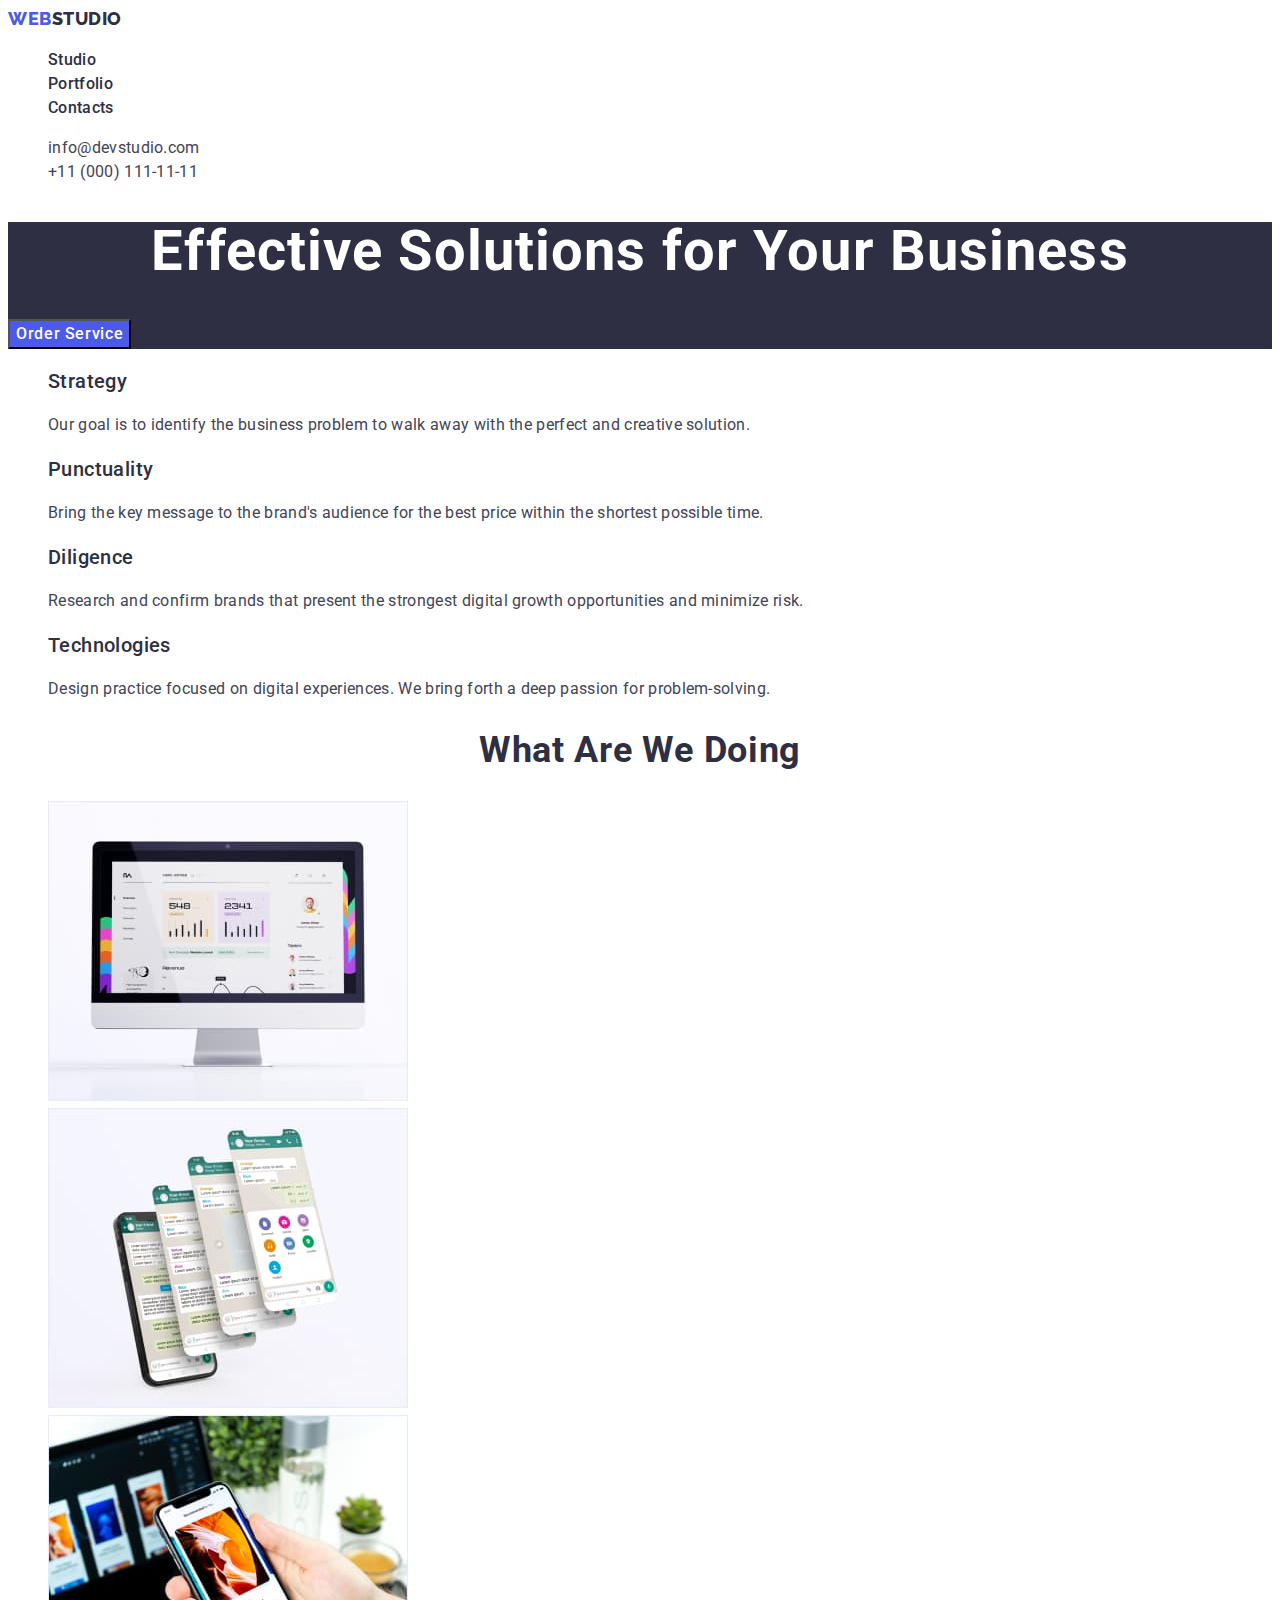
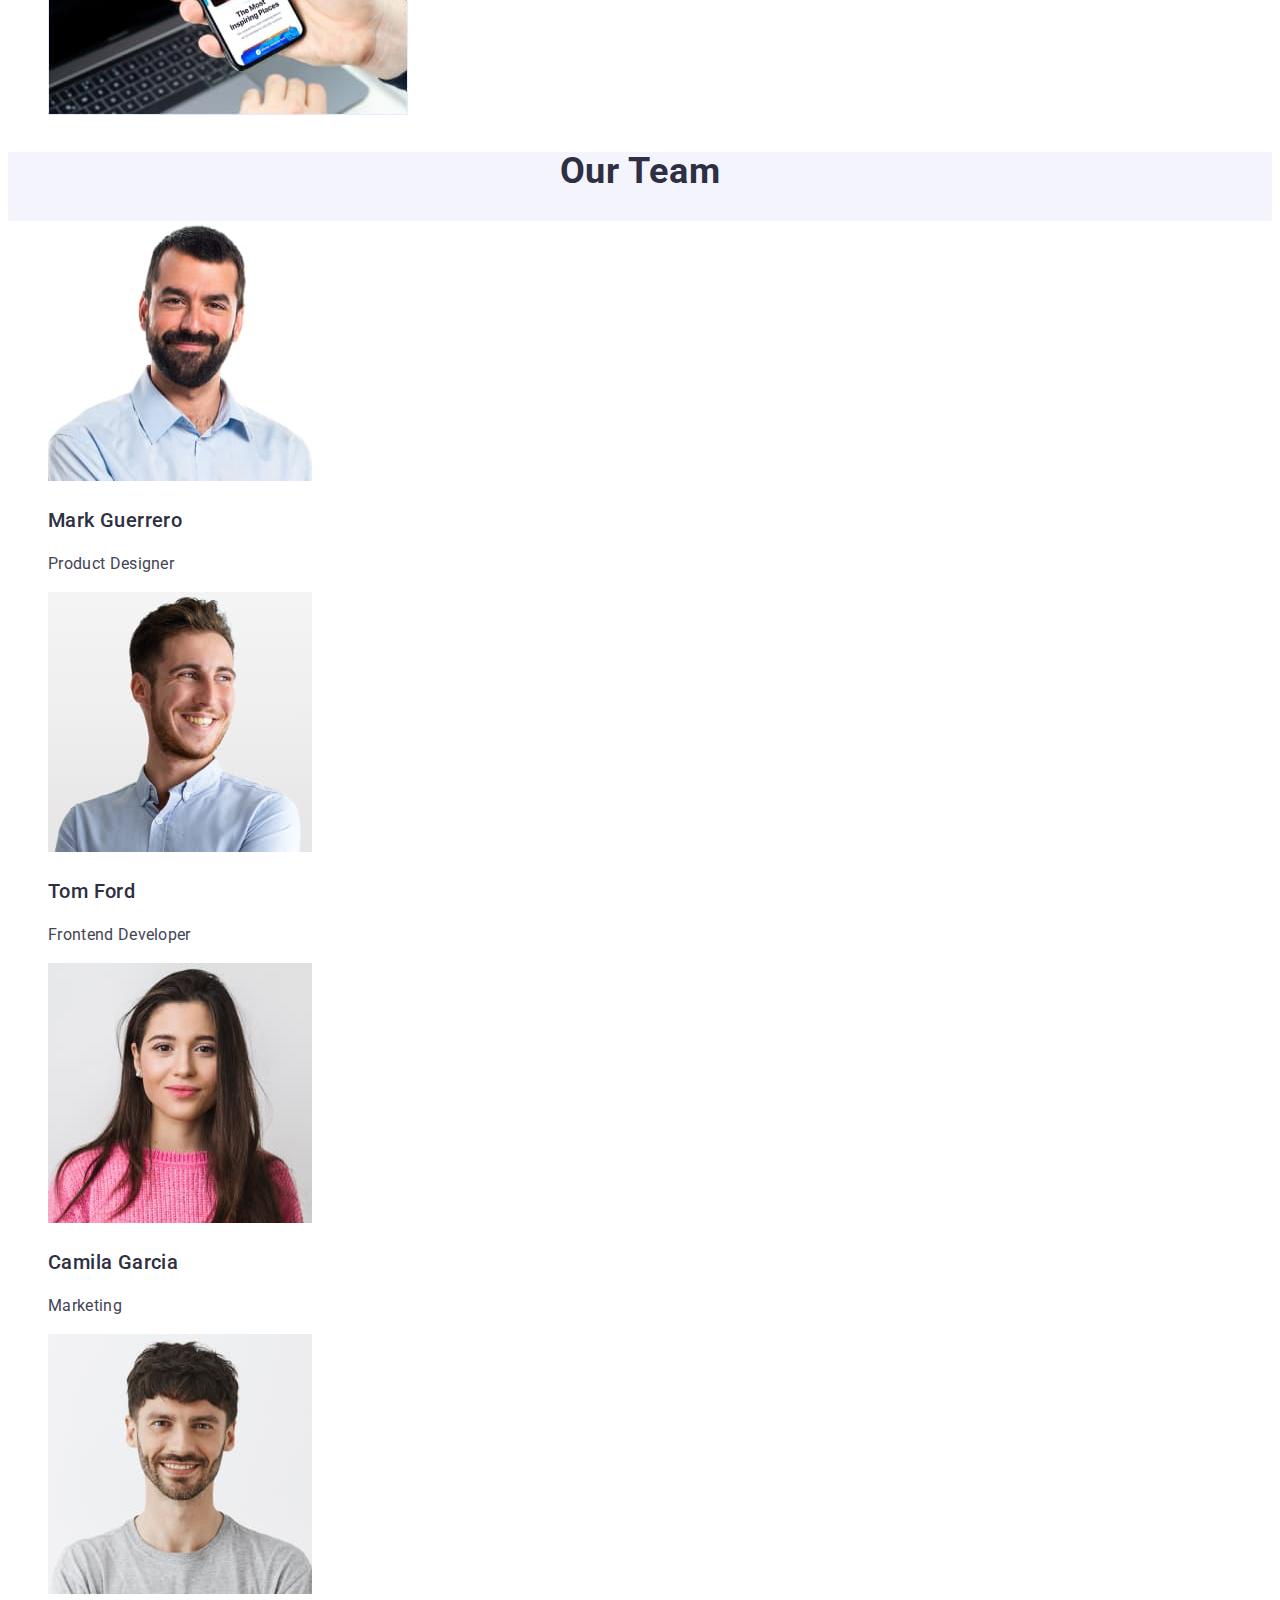
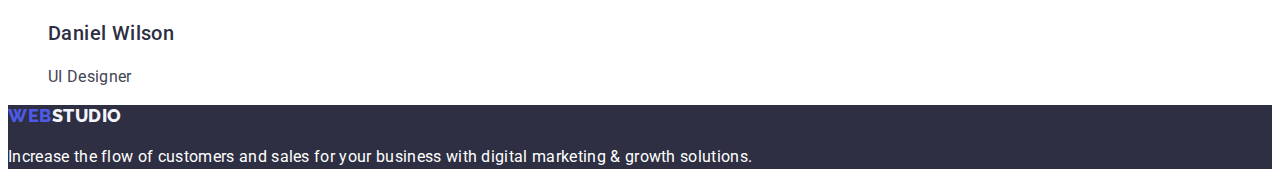
<file: index.html>
<!DOCTYPE html>
<html lang="en">
<head>
    <meta charset="UTF-8">
    <meta http-equiv="X-UA-Compatible" content="IE=edge">
    <meta name="viewport" content="width=device-width, initial-scale=1.0">

    <link rel="preconnect" href="https://fonts.googleapis.com">
    <link rel="preconnect" href="https://fonts.gstatic.com" crossorigin>
    <link href="https://fonts.googleapis.com/css2?family=Raleway:wght@800&family=Roboto:wght@400;500;700;900&display=swap"
        rel="stylesheet">

    <title>Studio</title>
    <link rel="stylesheet" href="./css/styles.css">

</head>
<body>
    <header>
        <!-- Top Line -->
        <nav>
            <a href="./index.html" class="logo link">Web<span class="logo-color">Studio</span></a>
            
            <ul class="site-nav list">
              <li><a href="./index.html" class="link">Studio</a></li>
              <li><a href="./portfolio.html" class="link">Portfolio</a></li>
              <li><a href="" class="link">Contacts</a></li>
            </ul>
        </nav>
        <address class="auth-address">
            <ul class="auth-nav list">
                <li><a href="mailto:info@devstudio.com" class="link">info@devstudio.com</a></li>
                <li><a href="tel:+110001111111" class="link">+11 (000) 111-11-11</a></li>
            </ul>
        </address>
    </header>
    <!-- Page content -->
    <main>
        <!-- Hero image -->
        <section class="hero">
            <h1 class="hero-title">Effective Solutions for Your Business</h1>
            <button type="button" class="button"> Order Service</button>
        </section>
        <!-- section 1 -->
        <section class="section">
            <h2 hidden class="section-title">features</h2>
            <ul class="feature-list list">
                <li>
                    <h3 class="title">Strategy</h3>
                    <p class="text">Our goal is to identify the business problem to walk away with the perfect and creative solution.</p>
                </li>
                <li>
                    <h3 class="title">Punctuality</h3>
                    <p class="text">Bring the key message to the brand's audience for the best price within the shortest possible time.</p>
                </li>
                <li>
                    <h3 class="title">Diligence</h3>
                    <p class="text">Research and confirm brands that present the strongest digital growth opportunities and minimize risk.</p>
                </li>
                <li>
                    <h3 class="title">Technologies</h3>
                    <p class="text">Design practice focused on digital experiences. We bring forth a deep passion for problem-solving.</p>
                </li>
            </ul>
        </section>
        <!-- section 2 -->
        <section class="section">
            <h2 class="section-title">What are we doing</h2>
            <ul class="work-list list">
                <li>
                    <img src="./images/img1.jpg" alt="overview" width="360">
                </li>
                <li>
                    <img src="./images/img2.jpg" alt="mobile" width="360">
                </li>
                <li>
                    <img src="./images/img3.jpg" alt="design" width="360">
                </li>
            </ul>
        </section>
        <!-- section 3 -->
        <section class="section-team">
            <h2 class="section-title">Our Team</h2>
            <ul class="team-list list team-card">
                <li class="team-card">
                    <img src="./images/Mark.jpg" alt="Mark" width="264">
                    <h3 class="title">Mark Guerrero</h3>
                    <p class="text-team">Product Designer</p>
                </li>
                <li class="team-card">
                    <img src="./images/Tom.jpg" alt="Tom" width="264">
                    <h3 class="title">Tom Ford</h3>
                    <p class="text-team">Frontend Developer</p>
                </li>
                <li class="team-card">
                    <img src="./images/Camila.jpg" alt="Camila" width="264">
                    <h3 class="title">Camila Garcia</h3>
                    <p class="text-team">Marketing</p>
                </li>
                <li class="team-card">
                    <img src="./images/Daniel.jpg" alt="Daniel" width="264">
                    <h3 class="title">Daniel Wilson</h3>
                    <p class="text-team">UI Designer</p>
                </li>
            </ul>
        </section>
    </main>
<!-- Footer -->
    <footer class="footer">
        <a href="./index.html" class="logo link">Web<span class="logo-footer">Studio</span></a>
        <p>Increase the flow of customers and sales for your business with digital marketing & growth solutions.</p>
    </footer>

</body>
</html>
</file>
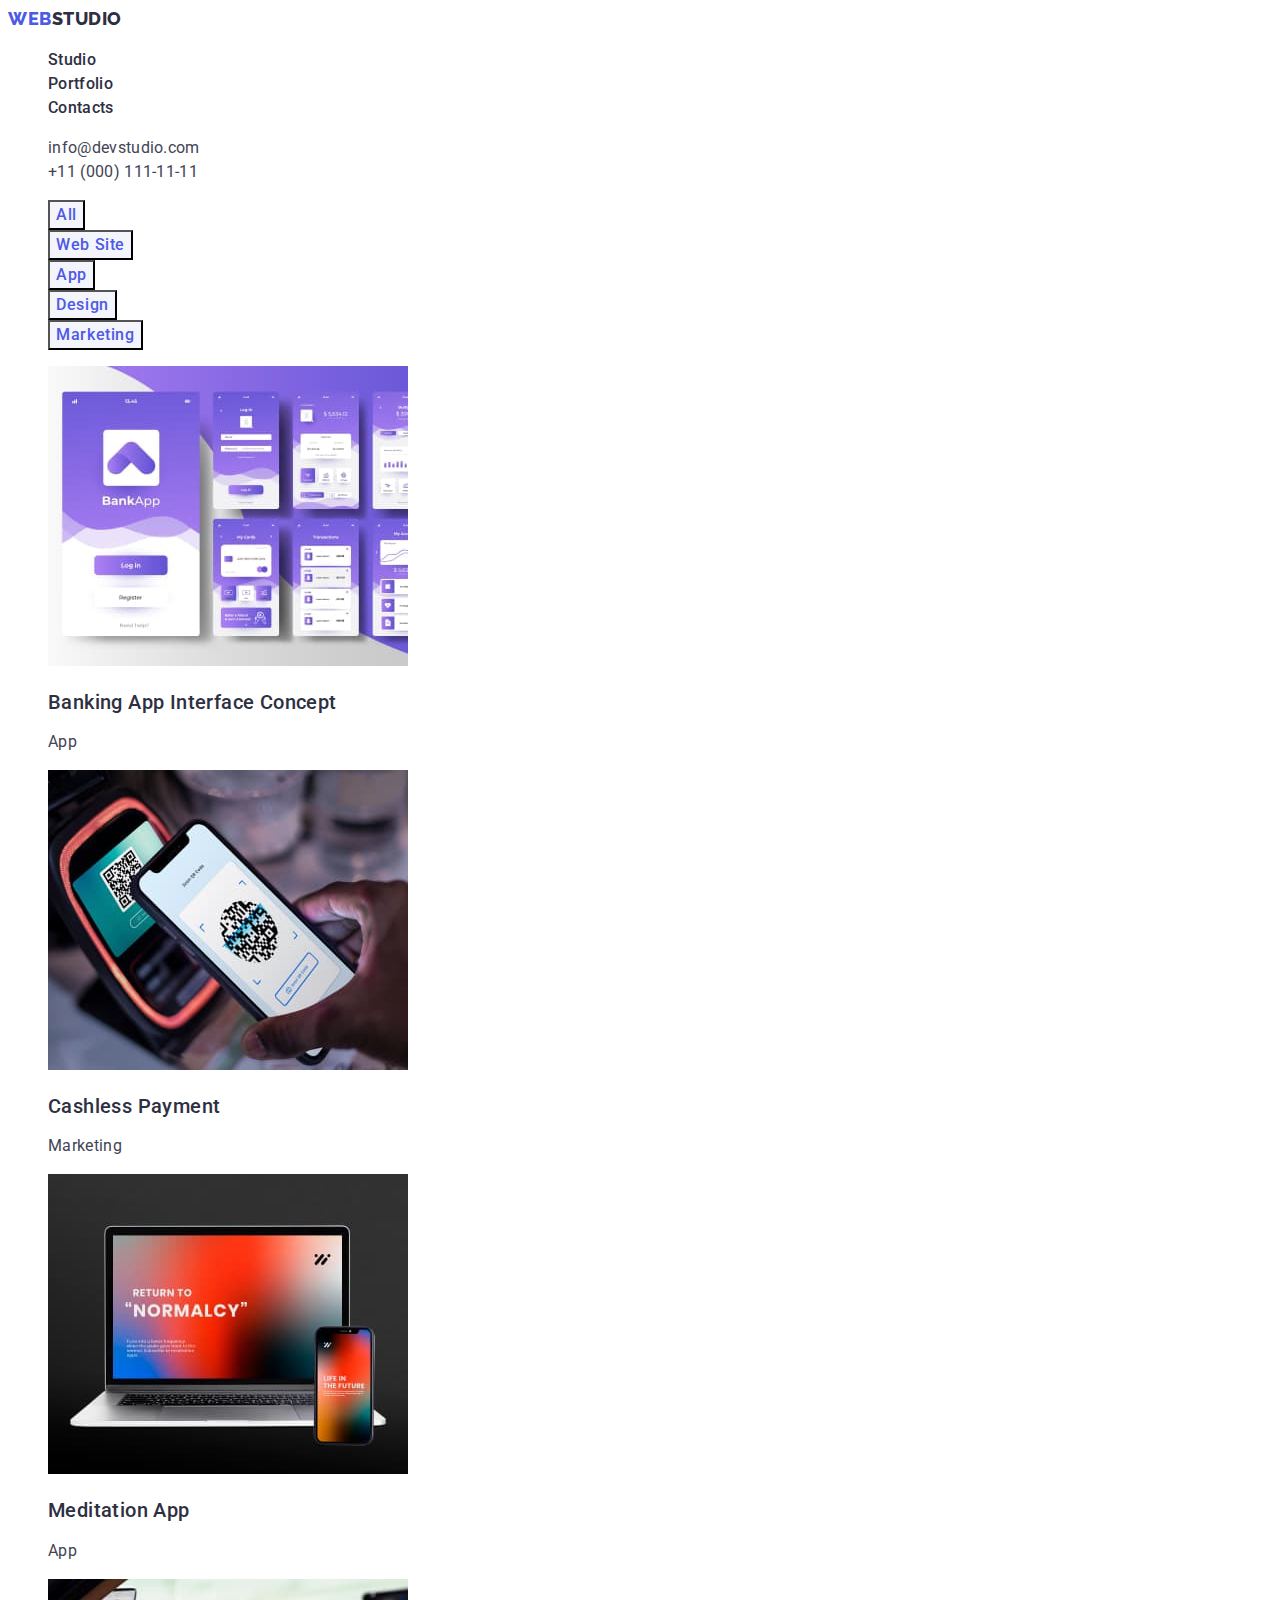
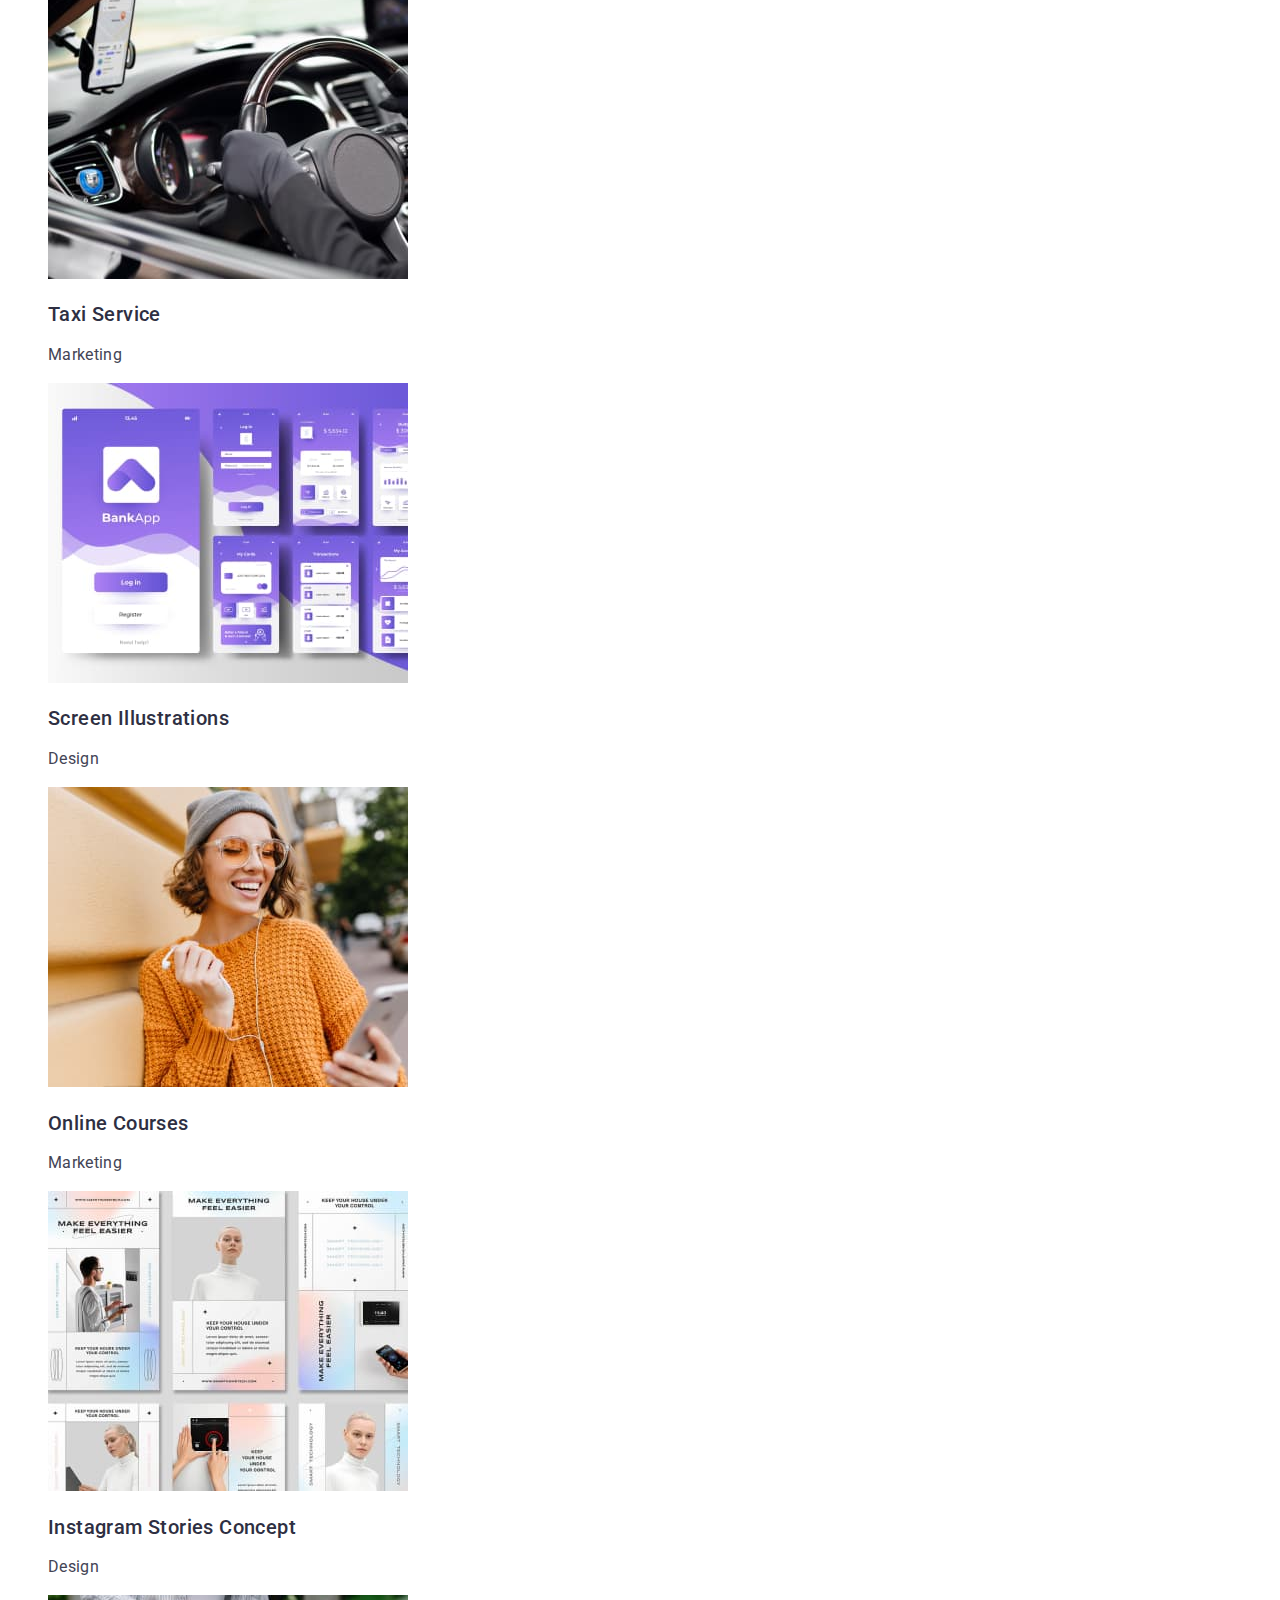
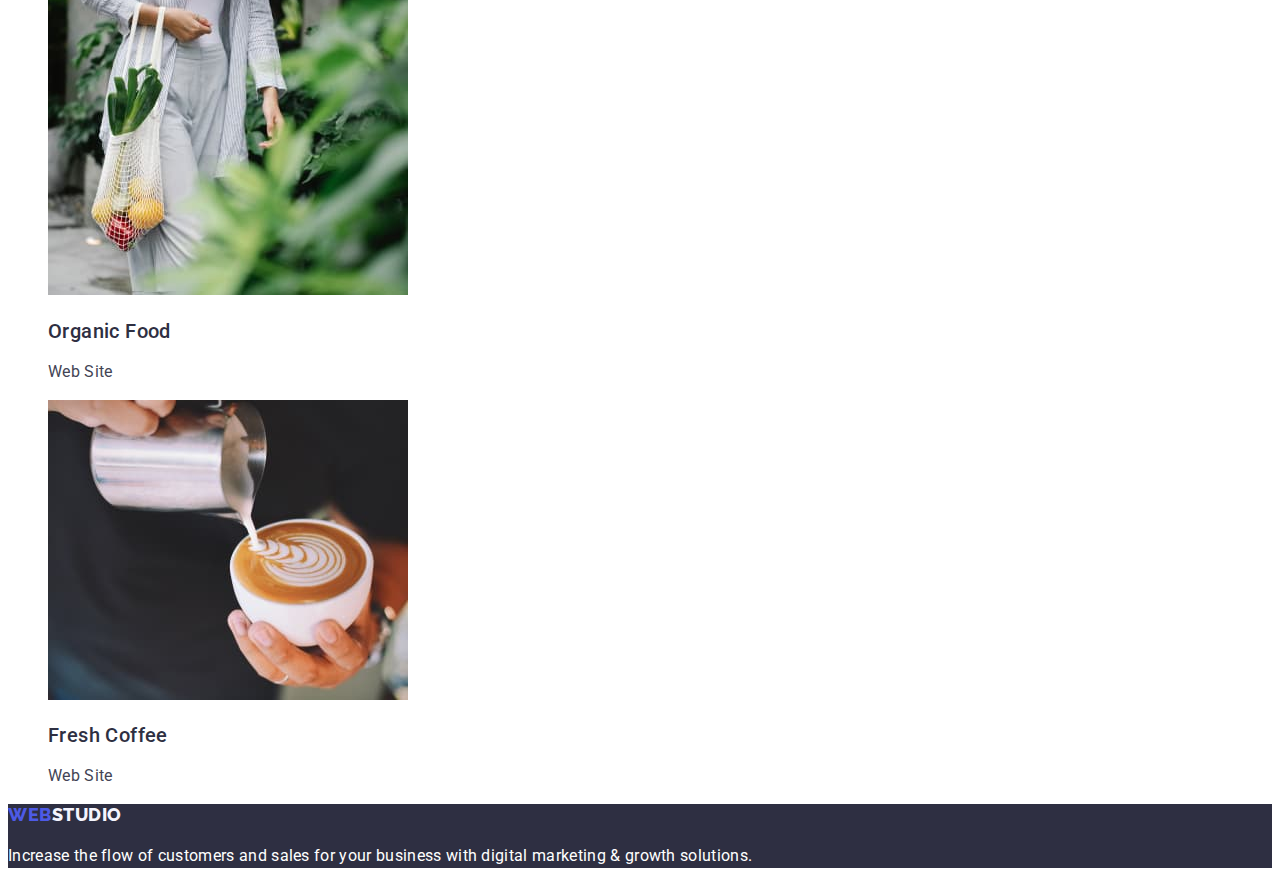
<file: portfolio.html>
<!DOCTYPE html>
<html lang="en">

<head>
    <meta charset="UTF-8">
    <meta http-equiv="X-UA-Compatible" content="IE=edge">
    <meta name="viewport" content="width=device-width, initial-scale=1.0">

    <link rel="preconnect" href="https://fonts.googleapis.com">
    <link rel="preconnect" href="https://fonts.gstatic.com" crossorigin>
    <link href="https://fonts.googleapis.com/css2?family=Raleway:wght@800&family=Roboto:wght@400;500;700;900&display=swap"
        rel="stylesheet">
    <title>Portfolio</title>
    <link rel="stylesheet" href="./css/styles.css">

</head>
<body>
    <header>
        <!-- Top Line -->
        <nav>
            <a href="./index.html" class="logo link">Web<span class="logo-color">Studio</span></a>

            <ul class="site-nav list">
                <li><a href="./index.html" class="link">Studio</a></li>
                <li><a href="./portfolio.html" class="link">Portfolio</a></li>
                <li><a href="" class="link">Contacts</a></li>
            </ul>
        </nav>
        <address class="auth-address">
            <ul  class="auth-nav list">
                <li><a href="mailto:info@devstudio.com" class="link">info@devstudio.com</a></li>
                <li><a href="tel:+110001111111" class="link"> +11 (000) 111-11-11</a></li>
            </ul>
        </address>
    </header>
    <!-- Page content -->
    <main>
        <section>
            <h1 hidden>Portfolio</h1>
            <!--Top button  -->
            <ul class="list">
                <li>
                    <button type="button" class="button-portfolio">All</button>
                </li>
                <li>
                    <button type="button" class="button-portfolio">Web Site</button>
                </li>
                <li>
                    <button type="button" class="button-portfolio">App</button>
                </li>
                <li>
                    <button type="button" class="button-portfolio">Design</button>
                </li>
                <li>
                    <button type="button" class="button-portfolio">Marketing</button>
                </li>
            </ul>
            <!-- Work Content -->
            <ul class="our-work list">
                <li>
                    <a href="" class="link"> 
                    <img src="./images/Portfolio/Banking.jpg" alt="Banking" width="360">
                    <h2 class="title">Banking App Interface Concept</h2>
                    <p class="text">App</p>
                    </a>
                </li>
                <li>
                    <a href="" class="link">
                    <img src="./images/Portfolio/Payment.jpg" alt="Payment" width="360">
                    <h2 class="title">Cashless Payment</h2>
                    <p class="text">Marketing</p>
                    </a>
                </li>
                <li>
                    <a href="" class="link">
                    <img src="./images/Portfolio/Meditation.jpg" alt="Meditation" width="360">
                    <h2 class="title">Meditation App</h2>
                    <p class="text">App</p>
                    </a>
                </li>
                <li>
                    <a href="" class="link">
                    <img src="./images/Portfolio/Taxi.jpg" alt="Taxi" width="360">
                    <h2 class="title">Taxi Service</h2>
                    <p class="text">Marketing</p>
                    </a>
                </li>
                <li>
                    <a href="" class="link">
                    <img src="./images/Portfolio/Banking.jpg" alt="Screen" width="360">
                    <h2 class="title">Screen Illustrations</h2>
                    <p class="text">Design</p>
                    </a>
                </li>
                <li>
                    <a href="" class="link">
                    <img src="./images/Portfolio/Courses.jpg" alt="Courses" width="360">
                    <h2 class="title">Online Courses</h2>
                    <p class="text">Marketing</p>
                    </a>
                </li>
                <li>
                    <a href="" class="link">
                    <img src="./images/Portfolio/Stories.jpg" alt="Stories" width="360">
                    <h2 class="title">Instagram Stories Concept</h2>
                    <p class="text">Design</p>
                    </a>
                </li>
                <li>
                    <a href="" class="link">
                    <img src="./images/Portfolio/Food.jpg" alt="Food" width="360">
                    <h2 class="title">Organic Food</h2>
                    <p class="text">Web Site</p>
                    </a>
                </li>
                <li>
                    <a href="" class="link">
                    <img src="./images/Portfolio/Coffee.jpg" alt="Coffee" width="360">
                    <h2 class="title">Fresh Coffee</h2>
                    <p class="text">Web Site</p>
                    </a>
                </li>
            </ul>

        </section>
        
    </main>
    <!-- Footer -->
    <footer class="footer">
        <a href="./index.html" class="logo link">Web<span class="logo-footer">Studio</span></a>
        <p>Increase the flow of customers and sales for your business with digital marketing & growth solutions.</p>
    </footer>

</body>

</html>
</file>
<file: css/styles.css>
:root {
  --primary-text-color: #434455;
  --title-text-color: #2E2F42;
  --accent-color: #4d5ae5;
  --primari-white-color: #ffffff;
  --background: #F4F4FD;
  --focus-hover-color: #404bbf;
}
 
body {
  background-color: var(--primari-white-color);
  color: var(--primary-text-color);
  font-family: Roboto, sans-serif;
  letter-spacing: 0.02em;
  font-size: 16px;
  line-height: 1.5;
}
.list {
  list-style-type: none;
}

/* Site nav */
.logo {
  color:var(--accent-color);
  font-family:Raleway, sans-serif;
  font-weight:800;
  font-size: 18px;
  Line-height: 1.17;
  text-decoration: none;
  letter-spacing: 0.03em;
  text-transform: uppercase;
}
.logo-color {
  color: var(--title-text-color);
}
.logo:hover, .logo:focus {
  color:var(--focus-hover-color);
}
.site-nav .link {
  color: var(--title-text-color);
  font-weight: 500;
  font-size: 16px;
  line-height: 1.5;
  text-decoration: none;
} 
.auth-address {
  font-style: normal;
}
.auth-nav .link {
  color:var(--primary-text-color);
  font-weight: 400;
  font-size: 16px;
  line-height: 1.5;
  text-decoration: none;
}
.link:hover,
.link:focus {
  color: var(--focus-hover-color);
}

/* section */
.hero {
 background-color: var(--title-text-color); 
}
.hero-title {
  color: var(--primari-white-color);
  font-weight: 700;
  font-size: 56px;
  line-height: 1.07;
  letter-spacing: 0.02em;
  text-align: center;
}

.button { 
  color: var(--primari-white-color);
  background: var(--accent-color);
  font-family: Roboto, sans-serif;
  font-weight: 500;
  font-size: 16px;
  line-height: 1.5;
  letter-spacing: 0.04em;
  cursor: pointer;
}
.button:hover, .button:focus {
  color: var(--primari-white-color);
  background: var(--focus-hover-color);
}
.section {
  color: var(--primary-text-color);
  background-color:var(--primari-white-color);
}
.section-title {
  color: var(--title-text-color);
  font-weight: 700;
  font-size: 36px;
  line-height: 1.11;
  text-align: center;
  letter-spacing: 0.02em;
  text-transform: capitalize;
}
.feature-list .title {
  color: var(--title-text-color);
  background-color: var(--primari-white-color);
  font-weight: 500;
  font-size: 20px;
  line-height: 1.2;
  letter-spacing: 0.02em;
}
.section-team {
  background-color:var(--background);
}
.team-list .title {
  color: var(--title-text-color);
  background-color: var(--primari-white-color);
  font-weight: 500;
  font-size: 20px;
  line-height: 1.2;
  letter-spacing: 0.02em;
}
.team-card {
  background-color: var(--primari-white-color);
  
}
.text-team {
  color:var(--primary-text-color);
  background-color: var(--primari-white-color);
}


/* Footer */
.footer {
  color:var(--primari-white-color);
  background-color: var(--title-text-color);
}
.logo-footer {
  color:var(--background);
  font-family: Raleway, sans-serif, ;
  font-weight: 800;
  font-size: 18px;
  Line-height: 1.17;
  text-decoration: none;
  letter-spacing: 0.03em;
  text-transform: uppercase;
}

/* Portfolio */

.button-portfolio { 
  color:var(--accent-color) ;
  background-color: var(--background);
  font-family: Roboto, sans-serif;
  font-weight: 500;
  font-size: 16px;
  line-height: 1.5;
  letter-spacing: 0.04em;
  cursor: pointer;
}
.button-portfolio:hover,
.button-portfolio:focus {
  color: var(--primari-white-color);
  background-color: var(--focus-hover-color);
}
.our-work .link {
  color: var(--primary-text-color);
  font-size: 16px;
  line-height: 1.5;
  letter-spacing: 0.02em;
  text-decoration: none;
}
.our-work .title {
  color: var(--title-text-color);
  font-weight: 500;
  font-size: 20px;
  line-height: 1.2;
  letter-spacing: 0.02em;
  text-decoration: none;
}
.our-work .title .text {
  text-decoration: none;
  letter-spacing: 0.02em;
}
</file>
